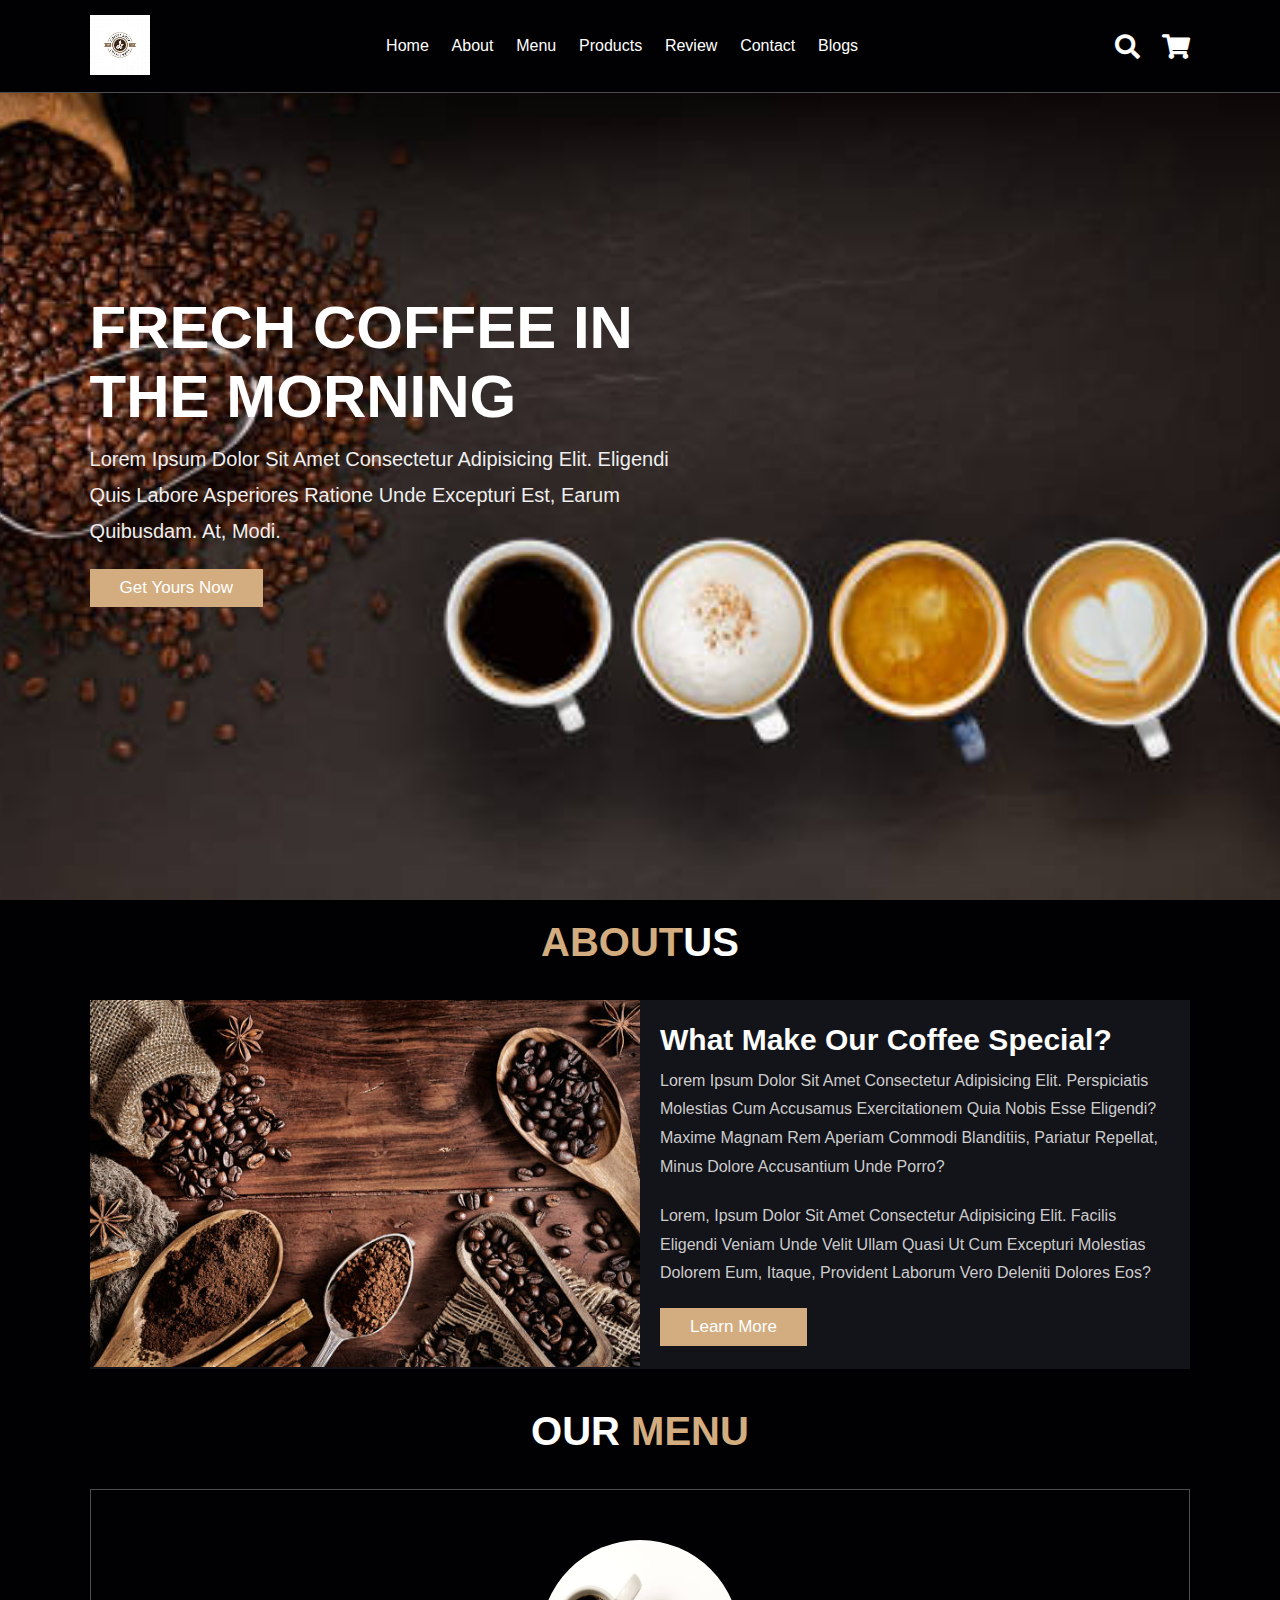
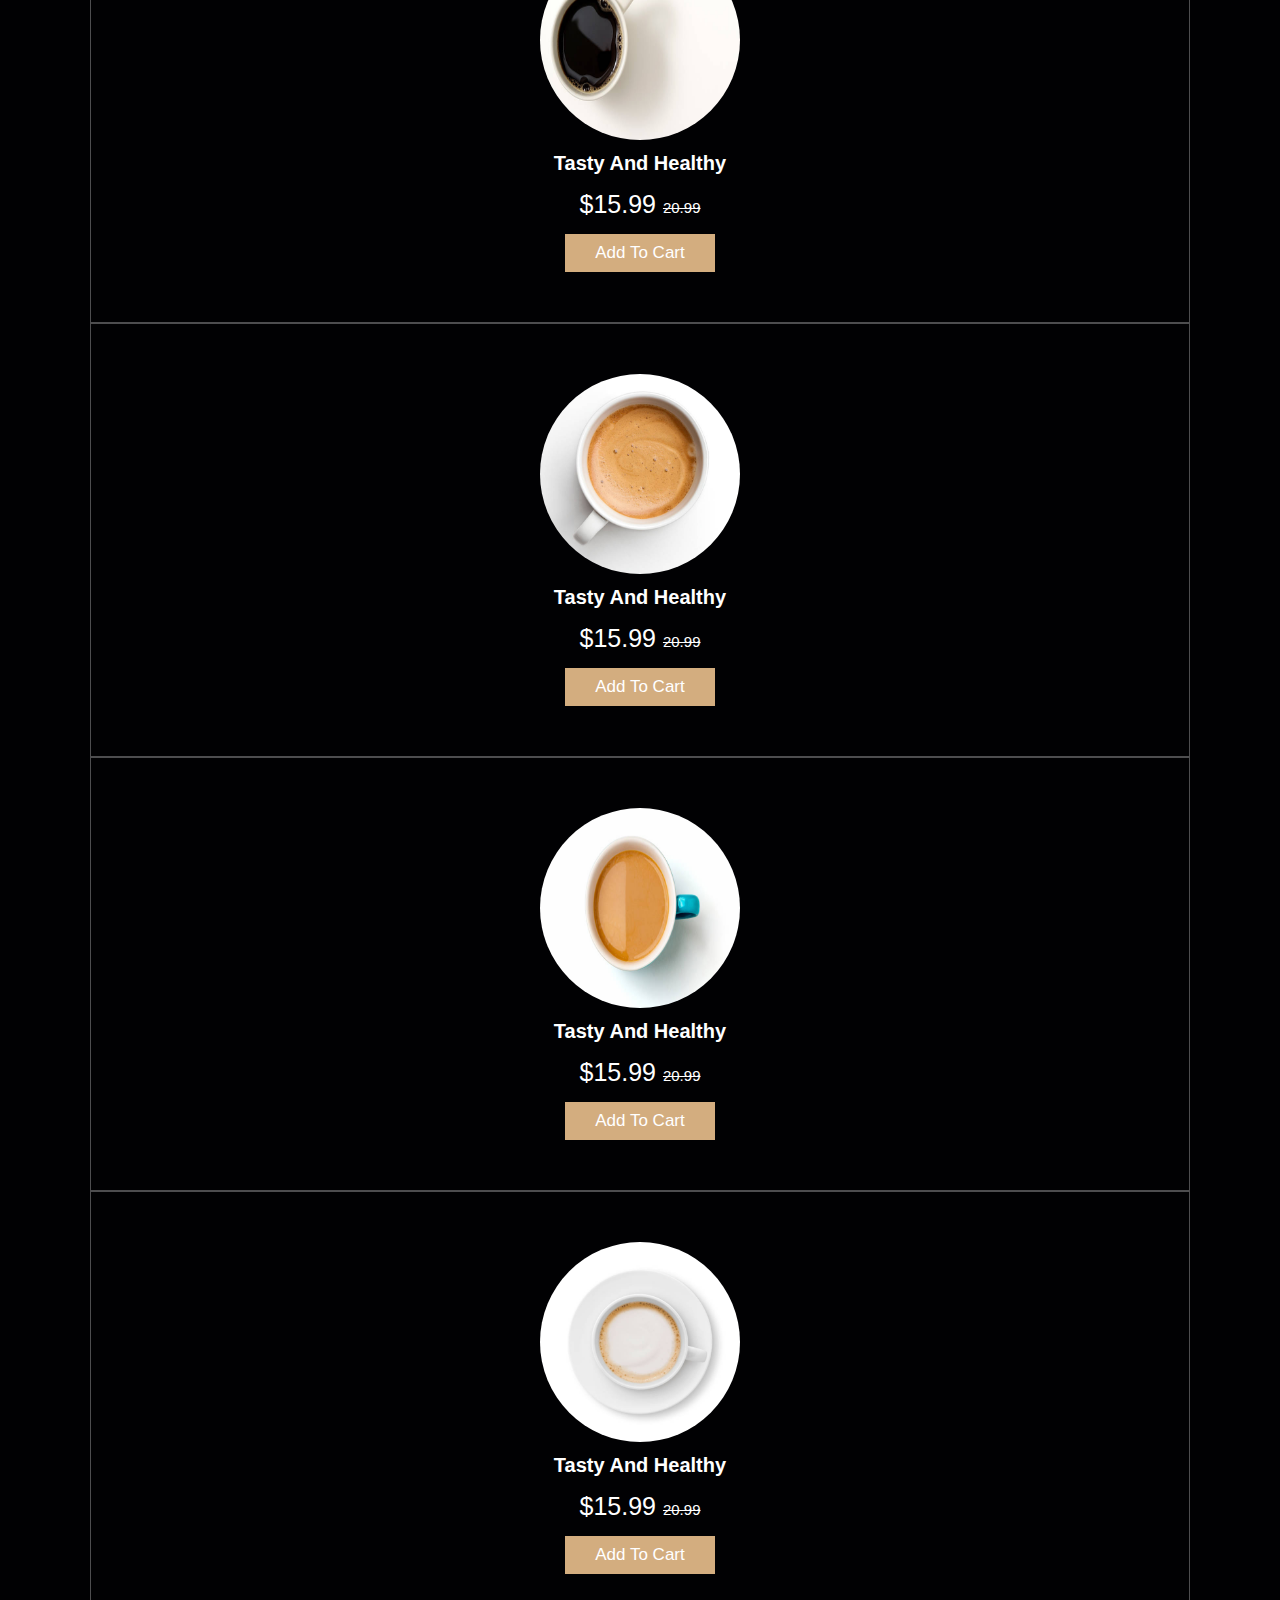
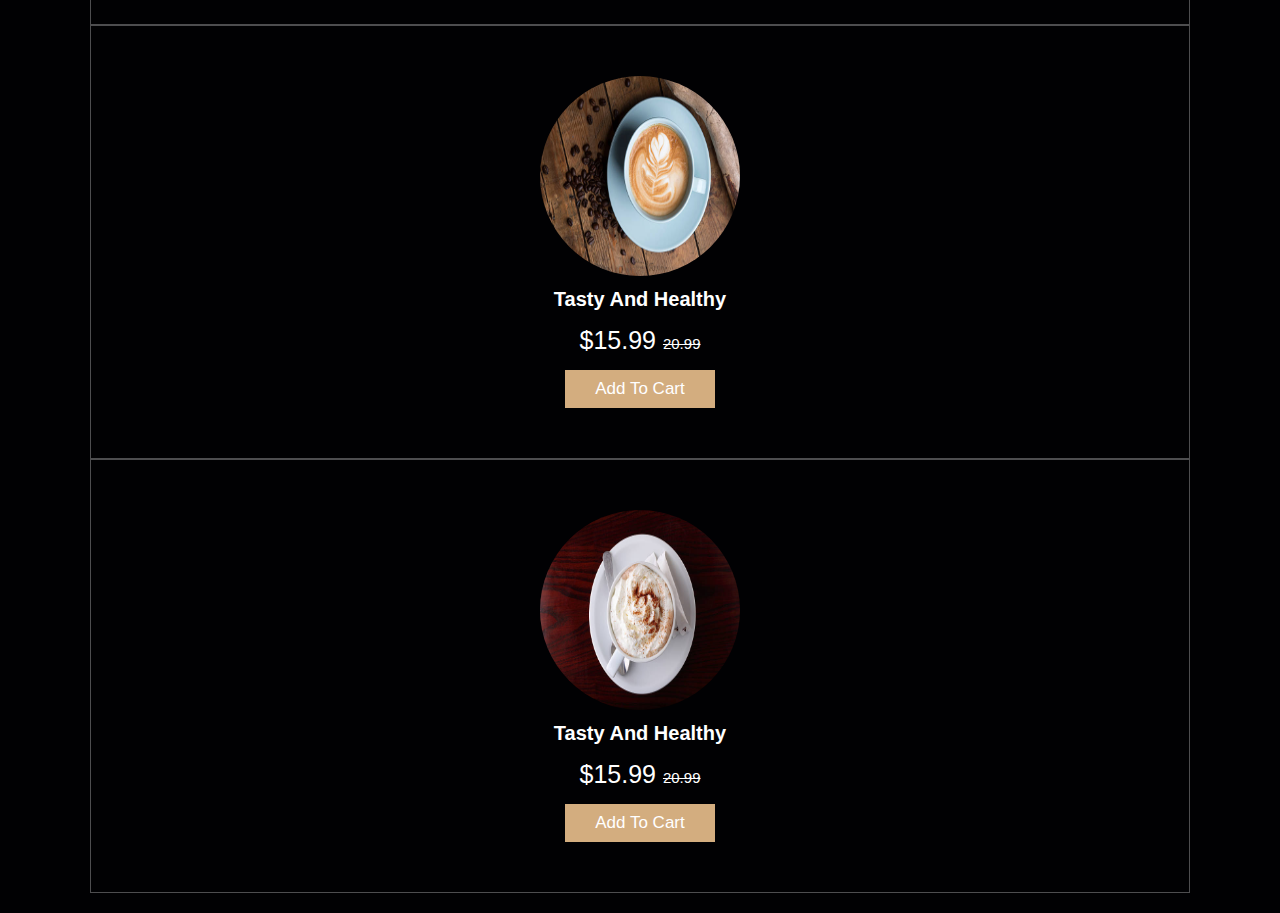
<file: index.html>
<!DOCTYPE html>
<html lang="en">

<head>
    <meta charset="UTF-8">
    <meta http-equiv="X-UA-Compatible" content="IE=edge">
    <meta name="viewport" content="width=device-width, initial-scale=1.0">
    <link rel="stylesheet" href="https://cdnjs.cloudflare.com/ajax/libs/font-awesome/5.15.2/css/all.min.css">
    <link rel="stylesheet" href="index.css">
    <title>Coffee shop</title>
</head>

<body>
    <header class="header">
        <a href="#" class="logo"><img src="./images/index.jpg" alt=""></a>
        <nav class="navbar">
            <a href="#home">home</a>
            <a href="#about">about</a>
            <a href="#menu">menu</a>
            <a href="#products">products</a>
            <a href="#review">review</a>
            <a href="#contact">contact</a>
            <a href="#blogs">blogs</a>
        </nav>
        <div class="icons">
            <div class="fas fa-search" id="search-btn"></div>
            <div class="fas fa-shopping-cart" id="cart-btn"></div>
            <div class="fas fa-bars" id="menu-btn"></div>
        </div>
        <div class="search-form">
            <input type="search" id="search-box" placeholder="search here...">
            <label for="search-box" class="fas fa-search"></label>
        </div>
        <div class="cart-items-container">
            <div class="cart-item">
                <span class="fas fa-times"></span>
                <img src="./images/type1.jpg" alt="">
                <div class="content">
                    <h3>cart item 01</h3>
                    <div class="price">$15.99/-</div>
                </div>
            </div>
            <div class="cart-item">
                <span class="fas fa-times"></span>
                <img src="./images/type2.jpg" alt="">
                <div class="content">
                    <h3>cart item 02</h3>
                    <div class="price">$16.99/-</div>
                </div>
            </div>
            <div class="cart-item">
                <span class="fas fa-times"></span>
                <img src="./images/type3.jpg" alt="">
                <div class="content">
                    <h3>cart item 03</h3>
                    <div class="price">$18.99/-</div>
                </div>
            </div>
            <div class="cart-item">
                <span class="fas fa-times"></span>
                <img src="./images/type4.jpg" alt="">
                <div class="content">
                    <h3>cart item 04</h3>
                    <div class="price">$20.9/-</div>
                </div>
            </div>
            <a href="#" class="btn">checkout now</a>

        </div>
    </header>
      <section class="home" id="home">
<div class="content">
    <h3>frech coffee in the morning</h3>
    <p>Lorem ipsum dolor sit amet consectetur adipisicing elit. Eligendi quis labore asperiores ratione unde excepturi est, earum quibusdam. At, modi.</p>
    <a href="#" class="btn">get yours now</a>
</div>

      </section>
      <section class="about" id="about">
        <h1 class="heading">
            <span>about</span>us
        </h1>
        <div class="row">
            <div class="image">
                <img src="./images/about.jpg" alt="">
            </div>
            <div class="content">
                <h3>what make our coffee special?</h3>
                <p>Lorem ipsum dolor sit amet consectetur adipisicing elit. Perspiciatis molestias cum accusamus exercitationem quia nobis esse eligendi? Maxime magnam rem aperiam commodi blanditiis, pariatur repellat, minus dolore accusantium unde porro?</p>
                <p>Lorem, ipsum dolor sit amet consectetur adipisicing elit. Facilis eligendi veniam unde velit ullam quasi ut cum excepturi molestias dolorem eum, itaque, provident laborum vero deleniti dolores eos?</p>
                <a href="#" class="btn">learn more</a>
            </div>
        </div>
      </section>
      <section class="menu" id="menu">
        <h1 class="heading">our <span>menu</span></h1>
        <div class="box-container">
            <div class="box">
                <img src="images/pro22.jpg" alt="">
                <h3>tasty and healthy</h3>
                <div class="price">$15.99 <span>20.99</span></div>
                <a href="#" class="btn">add to cart</a>
            </div>
            <div class="box">
                <img src="images/pro1.jpg" alt="">
                <h3>tasty and healthy</h3>
                <div class="price">$15.99 <span>20.99</span></div>
                <a href="#" class="btn">add to cart</a>
            </div>
            <div class="box">
                <img src="images/pro10.jpg" alt="">
                <h3>tasty and healthy</h3>
                <div class="price">$15.99 <span>20.99</span></div>
                <a href="#" class="btn">add to cart</a>
            </div>
            <div class="box">
                <img src="images/pro99.jpg" alt="">
                <h3>tasty and healthy</h3>
                <div class="price">$15.99 <span>20.99</span></div>
                <a href="#" class="btn">add to cart</a>
            </div>
            <div class="box">
                <img src="images/pro8.jpg" alt="">
                <h3>tasty and healthy</h3>
                <div class="price">$15.99 <span>20.99</span></div>
                <a href="#" class="btn">add to cart</a>
            </div>
            <div class="box">
                <img src="images/pro7.jpg" alt="">
                <h3>tasty and healthy</h3>
                <div class="price">$15.99 <span>20.99</span></div>
                <a href="#" class="btn">add to cart</a>
            </div>
        </div>
 </section>
    <script src="index.js"></script>
</body>

</html>
</file>
<file: index.css>
:root {
    --main-color: #d3ad7f;
    --black: #13131a;
    --bg: #010103;
    --border: .1rem solid rgba(255, 255, 255, .3);
}

* {
    font-family: "Ropoto", sans-serif;
    margin: 0;
    padding: 0;
    box-sizing: border-box;
    outline: none;
    border: none;
    text-decoration: none;
    text-transform: capitalize;
    transition: .2s linear;
}

html {
    font-size: 62.5%;
    overflow-x: hidden;
    scroll-padding-top: 9rem;
    scroll-behavior: smooth;
}

html::-webkit-scrollbar {
    width: .8rem;
}

html::-webkit-scrollbar-track {
    background: transparent;
}

html::-webkit-scrollbar-thumb {
    background: #fff;
    border-radius: 5rem;
}

body {
    background: var(--bg);
}

section {
    padding: 2rem 7%;
}

.heading {
    text-align: center;
    color: #fff;
    text-transform: uppercase;
    padding-bottom: 3.5rem;
    font-size: 4rem;
}

.heading span {
    color: var(--main-color);
    text-transform: uppercase;
}

.btn {
    margin-top: 1rem;
    display: inline-block;
    padding: .9rem 3rem;
    font-size: 1.7rem;
    color: #fff;
    background: var(--main-color);
    cursor: pointer;
}

.btn:hover {
    letter-spacing: .2rem;

}

.header {
    background: var(--bg);
    display: flex;
    align-items: center;
    justify-content: space-between;
    padding: 1.5rem 7%;
    border-bottom: var(--border);
    position: fixed;
    top: 0;
    left: 0;
    right: 0;
    z-index: 1000;
}

.header .logo img {
    height: 6rem;
}

.header .navbar a {
    margin: 0 1rem;
    font-size: 1.6rem;
    color: #fff;

}

.header .navbar a:hover {
    color: var(--main-color);
    border-bottom: .1rem solid var(--main-color);
    padding-bottom: .5rem;
}

.header .icons div {
    color: #fff;
    cursor: pointer;
    font-size: 2.5rem;
    margin-left: 2rem;
}

.header .icons div:hover {
    color: var(--main-color);

}

#menu-btn {
    display: none;
}

.header .search-form {
    position: absolute;
    top: 115%;
    right: 7%;
    background: #fff;
    width: 50rem;
    height: 5rem;
    display: flex;
    align-items: center;
    transform: scaleY(0);
    transform-origin: top;
}

.header .search-form.active {
    transform: scaleY(1);
}

.header .search-form input {
    height: 100%;
    width: 100%;
    font-size: 1.6rem;
    color: var(--black);
    padding: 1rem;
    text-transform: none;

}

.header .search-form label {
    cursor: pointer;
    font-size: 2.2rem;
    margin-right: 1.5rem;
    color: var(--black);
}

.header .search-form label:hover {
    color: var(--main-color);
}

.header .cart-items-container {
    position: absolute;
    top: 100%;
    right: -100%;
    width: 35rem;
    height: calc(100vh - 9.5rem);
    background-color: #fff;
    padding: 0 1.5rem;
}

.header .cart-items-container.active {
    right: 0;
}

.header .cart-items-container .cart-item {
    position: relative;
    margin: 2rem 0;
    display: flex;
    align-items: center;
    gap: 1.5rem;

}

.header .cart-items-container .cart-item .fa-items {
    position: absolute;
    top: 1rem;
    right: 1rem;
    font-size: 2rem;
    cursor: pointer;
    color: var(--black);
}

.header .cart-items-container .cart-item .fa-items:hover {
    color: var(--main-color);
}

.header .cart-items-container .cart-item img {
    height: 7rem;
}

.header .cart-items-container .cart-item .content h3 {
    font-size: 2rem;
    color: var(--black);
    padding-bottom: .5rem;
}

.header .cart-items-container .cart-item .content .price {
    font-size: 1.5rem;
    color: var(--main-color);

}

.header .cart-items-container .btn {
    width: 100%;
    text-align: center;
}

.home {
    min-height: 100vh;
    display: flex;
    align-items: center;
    background: url(./images//wallpaper.jpg) no-repeat;
    background-size: cover;
    background-position: center;

}

.home .content {
    max-width: 60rem;

}

.home .content h3 {
    font-size: 6rem;
    text-transform: uppercase;
    color: #fff;
}

.home .content p {
    font-size: 2rem;
    font-weight: lighter;
    line-height: 1.8;
    padding: 1rem 0;
    color: #eee;
}

.about .row {
    display: flex;
    align-items: center;
    background: var(--black);
    flex-wrap: wrap;

}

.about .row .image {
    flex: 1 1 45rem;

}

.about .row .image img {
    width: 100%;

}

.about .row .content {
    flex: 1 1 45rem;
    padding: 2rem;
}

.about .row .content h3 {
    font-size: 3rem;
    color: #fff;
}

.about .row .content p {
    font-size: 1.6rem;
    color: #ccc;
    padding: 1rem 0;
    line-height: 1.8;


}

.menue .box-container {
    display: grid;
    grid-template-columns: repeat(auto-fit, minmax(30rem, 1fr));
    gap: 1.5rem;
}

.menu .box-container .box {
    padding: 5rem;
    text-align: center;
    border: var(--border);
}

.menu .box-container .box img{
    height: 20rem;
    width: 20rem;
    border-radius: 50%;
}

.menu .box-container .box h3{
    color: #fff;
    font-size: 2rem;
    padding: 1rem 0;
}

.menu .box-container .box .price {
    color: #fff;
    font-size: 2.5rem;
    padding: .5rem 0;

}

.menu .box-container .box .price span {
    font-size: 1.5rem;
    text-decoration: line-through;
}
.menu .box-container .box:hover{
    background-color:#fff;

}
.menu .box-container .box:hover > *{
   color:var(--black) 
}


@media (max-width:991px) {
    html {

        font-size: 55%;
    }

    .header {
        padding: 1.5rem 2rem;
    }

    section {
        padding: 2rem;
    }
}

@media (max-width:768px) {
    #menu-btn {
        display: inline-block;
    }

    .header .navbar {
        position: absolute;
        top: 100%;
        right: -100%;
        background: #fff;
        width: 30rem;
        height: calc(100vh - 9.5rem);
    }

    .header .navbar.active {
        right: 0;
    }

    .header .navbar a {
        display: block;
        margin: 1.5rem;
        padding: .5rem;
        font-size: 2rem;
        color: var(--black)
    }

    .header .search-form {
        width: 90%;
        right: 2rem;
    }

    .home {
        background-position: left;
        justify-content: center;
        text-align: center;
    }

    .home .content h3 {
        font-size: 4.5rem;
    }

    .home .content p {
        font-size: 1.5rem;
    }
}

@media (max-width:450px) {
    html {

        font-size: 50%;
    }


}
</file>
